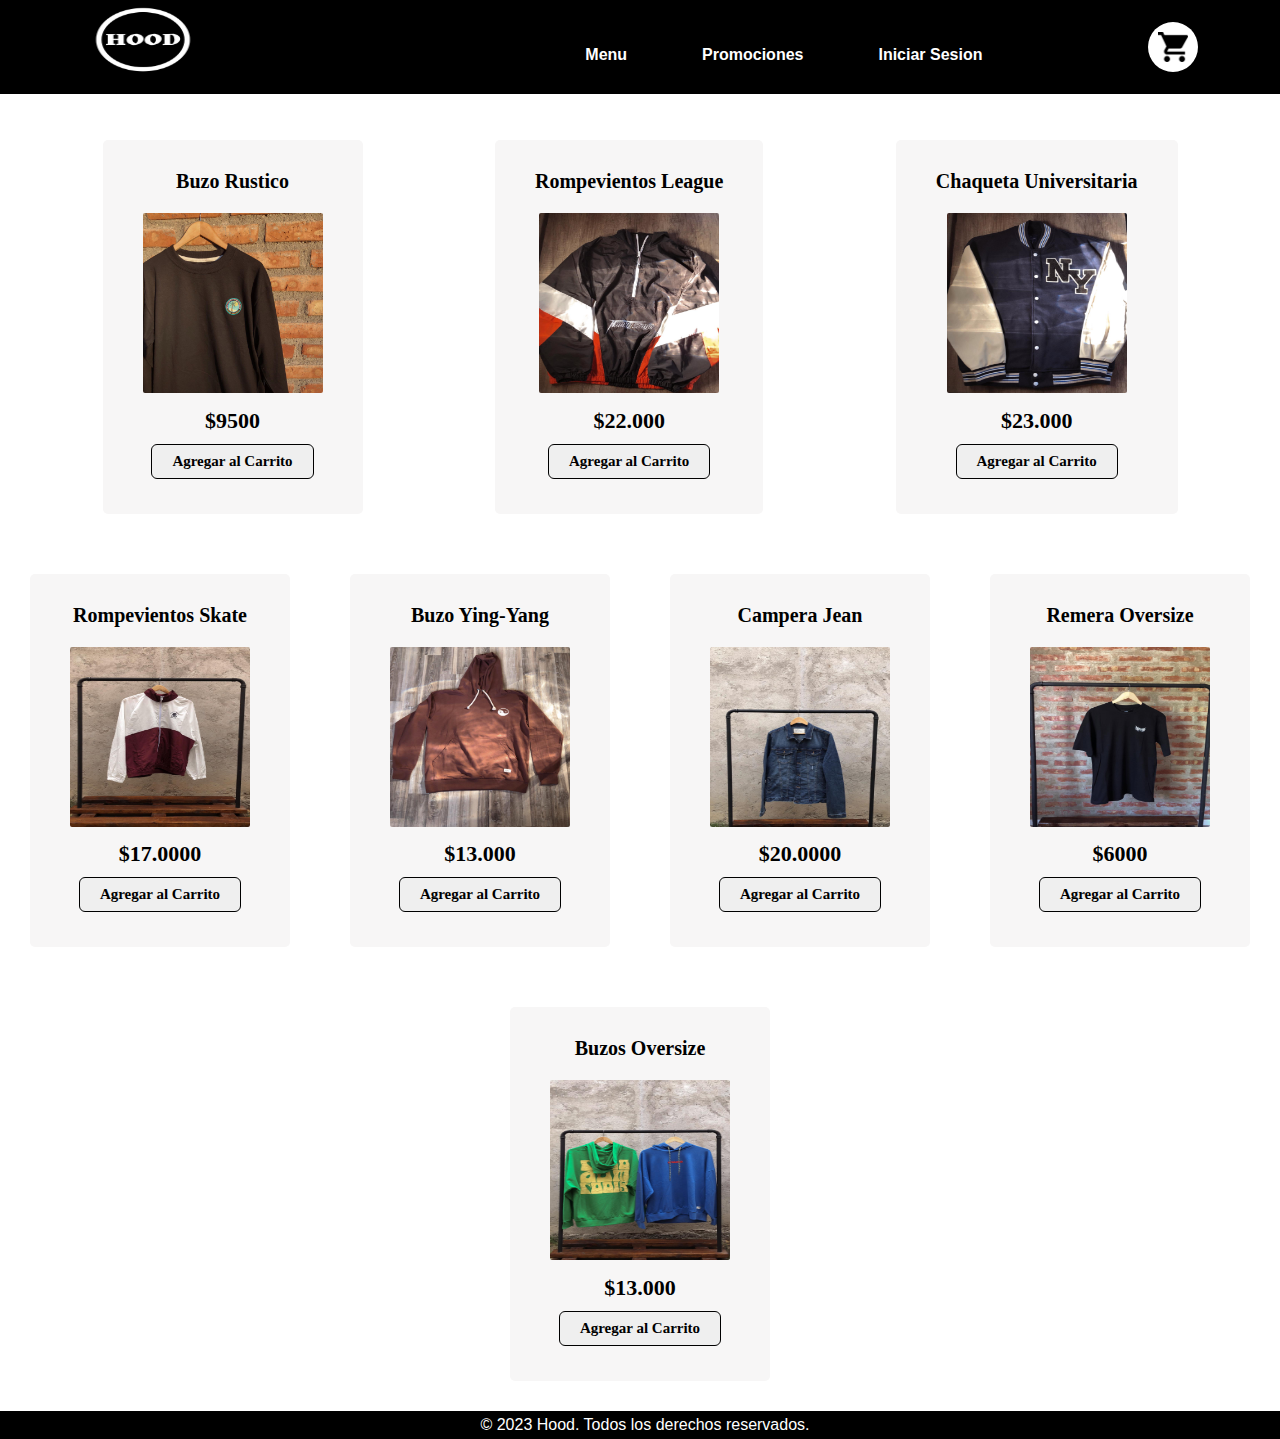
<file: prendas.html>
<!DOCTYPE html>
<html lang="en">
  <head>
    <title>HOOD tienda online</title>
    <meta charset="UTF-8">
    <meta name="viewport" content="width=device-width, initial-scale=1">
    <link href="css/style.css" rel="stylesheet">
  </head>

  <body id="prendas">
    <header>
      <div class="menu">
        <img src="img/Logo.jpg" alt="">
        <nav>
            <ul>
              <li><a href="index.html">Menu</a></li>
              <li><a href="promociones.html">Promociones</a></li>
              <li><a href="iniciarSesion.html">Iniciar Sesion</a></li>
            </ul>
        </nav>
      </div>
      <div class="carrito-icono">
        <button id="cart-toggle" class="cart-toggle" onclick="toggleCarritoMenu()">
          <span class="carrito-icono-bg"></span>
          <img src="img/icon_carrito3.png" alt="" class="carrito-icono-img">
        </button>      
    </header>
   <section class="page-content"> 
        <div class="card">
            <h3 class="titulo">Buzo Rustico</h3>
            <img class="imagen" src="img/buzoR.jpg" alt="">    
            <h1 class="precio">$9500</h1>
            <button class="buttonAdd" onclick="addToCart('buzoR', 'Buzo Rustico', 9500, 'img/buzoR.jpg')">Agregar al Carrito</button> 
        </div>
        <div class="card">
          <h3 class="titulo">Rompevientos League</h3>
          <img class="imagen" src="img/rompevientos2.jpg" alt="">    
          <h1 class="precio">$22.000</h1>
            <button class="buttonAdd" onclick="addToCart('rompevientos2', 'Rompevientos', 22000 ,'img/rompevientos2.jpg')">Agregar al Carrito</button> 
        </div>
        <div class="card">
          <h3 class="titulo">Chaqueta Universitaria</h3>
          <img class="imagen" src="img/universitaria.jpg" alt="">    
          <h1 class="precio">$23.000</h1>
            <button class="buttonAdd" onclick="addToCart('universitaria', 'Universitaria', 23000 ,'img/universitaria.jpg')">Agregar al Carrito</button> 
        </div>
        <div class="card">
           <h3 class="titulo">Rompevientos Skate</h3>
           <img class="imagen" src="img/rompevientos.jpg" alt="">   
           <h1 class="precio">$17.0000</h1>
           <button class="buttonAdd" onclick="addToCart('rompevientos', 'Rompevientos', 23000, 'img/rompevientos.jpg')">Agregar al Carrito</button>
        </div>
        <div class="card">
          <h3 class="titulo">Buzo Ying-Yang</h3>
          <img class="imagen" src="img/buzoY.jpg" alt=""> 
          <h1 class="precio">$13.000</h1>
          <button class="buttonAdd" onclick="addToCart('buzoY', 'Buzo Ying-Yang', 13000,'img/buzoY.jpg')">Agregar al Carrito</button> 
        </div>
        <div class="card">
          <h3 class="titulo">Campera Jean</h3>
          <img class="imagen" src="img/camperaJ.jpg" alt="">   
          <h1 class="precio">$20.0000</h1>
          <button class="buttonAdd" onclick="addToCart('camperaJ', 'Campera jean', 20000,'img/camperaJ.jpg')">Agregar al Carrito</button> 
        </div>
        <div class="card">
          <h3 class="titulo">Remera Oversize</h3>
          <img class="imagen" src="img/remera.jpg" alt="">   
          <h1 class="precio">$6000</h1>
          <button class="buttonAdd" onclick="addToCart('remeraR', 'Remera Oversize', 6000,'img/remera.jpg')">Agregar al Carrito</button> 
        </div>
      <div class="card">
        <h3 class="titulo">Buzos Oversize</h3>
        <img class="imagen"src="img/buzos.jpg" alt="">   
        <h1 class="precio">$13.000</h1>
        <button class="buttonAdd" onclick="addToCart('buzosO', 'Buzos Oversize', 13000,'img/buzos.jpg')">Agregar al Carrito</button> 
      </div>
   </section>
<!-- Menú lateral del carrito -->
<div class="carrito-menu" id="carrito-menu">
  <h2>
    <button class="flecha" onclick="toggleCarritoMenu()">
      <img class="flecha-icono" src="img/icon_flecha.svg" alt="">
    </button>
    <span>Carrito de compras</span>
  </h2>
  <div id="carrito-productos"></div>
  <div id="carrito-total"></div> <!-- Nuevo elemento para mostrar el total -->
  <button class="finalizar-compra">
    <a href="iniciarSesion.html" style="text-decoration: none;">Finalizar Compra </a>
  </button>
</div>
<footer>
  <p>&copy; 2023 Hood. Todos los derechos reservados.</p>
</footer> 
<script src="js/tienda.js"></script>
</body>
</html>
</file>
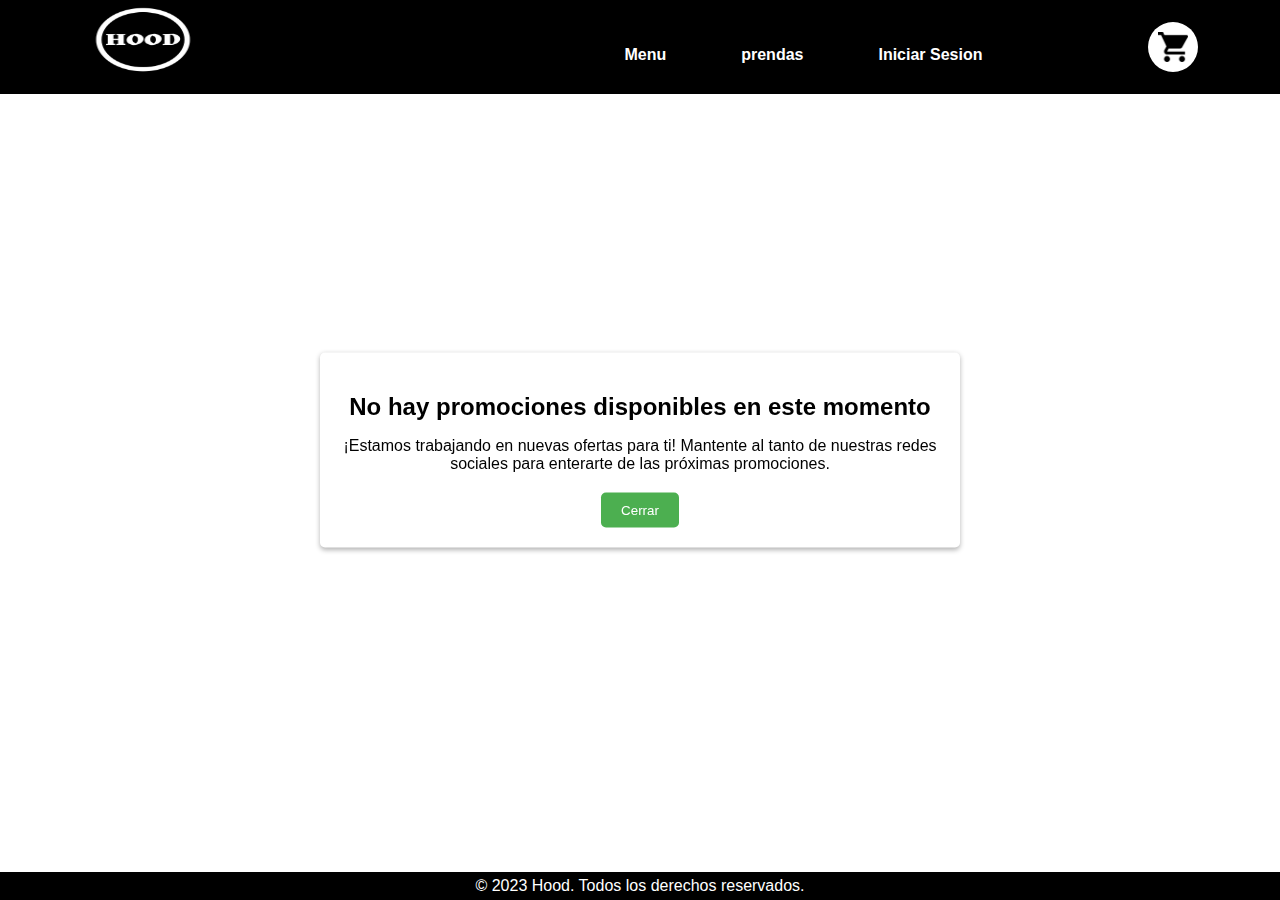
<file: promociones.html>
<!DOCTYPE html>
<html lang="en">
  <head>
    <title>HOOD tienda online</title>
    <meta charset="UTF-8">
    <meta name="viewport" content="width=device-width, initial-scale=1">
    <link href="css/style.css" rel="stylesheet">
  </head>

<body id="promociones">
    <header>
      <div class="menu">
        <img src="img/Logo.jpg" alt="">
        <nav>
            <ul>
              <li><a href="index.html">Menu</a></li>
              <li><a href="prendas.html">prendas</a></li>
              <li><a href="iniciarSesion.html">Iniciar Sesion</a></li>
            </ul>
        </nav>
      </div>
      <div class="carrito-icono">
        <button id="cart-toggle" class="cart-toggle" onclick="toggleCarritoMenu()">
          <span class="carrito-icono-bg"></span>
          <img src="img/icon_carrito3.png" alt="" class="carrito-icono-img">
        </button>      
    </header>

    <div id="cartel-promociones">
        <h2>No hay promociones disponibles en este momento</h2>
        <p>¡Estamos trabajando en nuevas ofertas para ti! Mantente al tanto de nuestras redes sociales para enterarte de las próximas promociones.</p>
        <button onclick="cerrarCartel()">Cerrar</button>
    </div>
 
<footer>
  <p>&copy; 2023 Hood. Todos los derechos reservados.</p>
</footer> 
</body>
<script>
    function cerrarCartel() {
      var cartel = document.getElementById('cartel-promociones');
      cartel.style.display = 'none';
      // Redireccionar al index
      window.location.href = 'index.html';
    }
    
    </script>
</html>
</file>
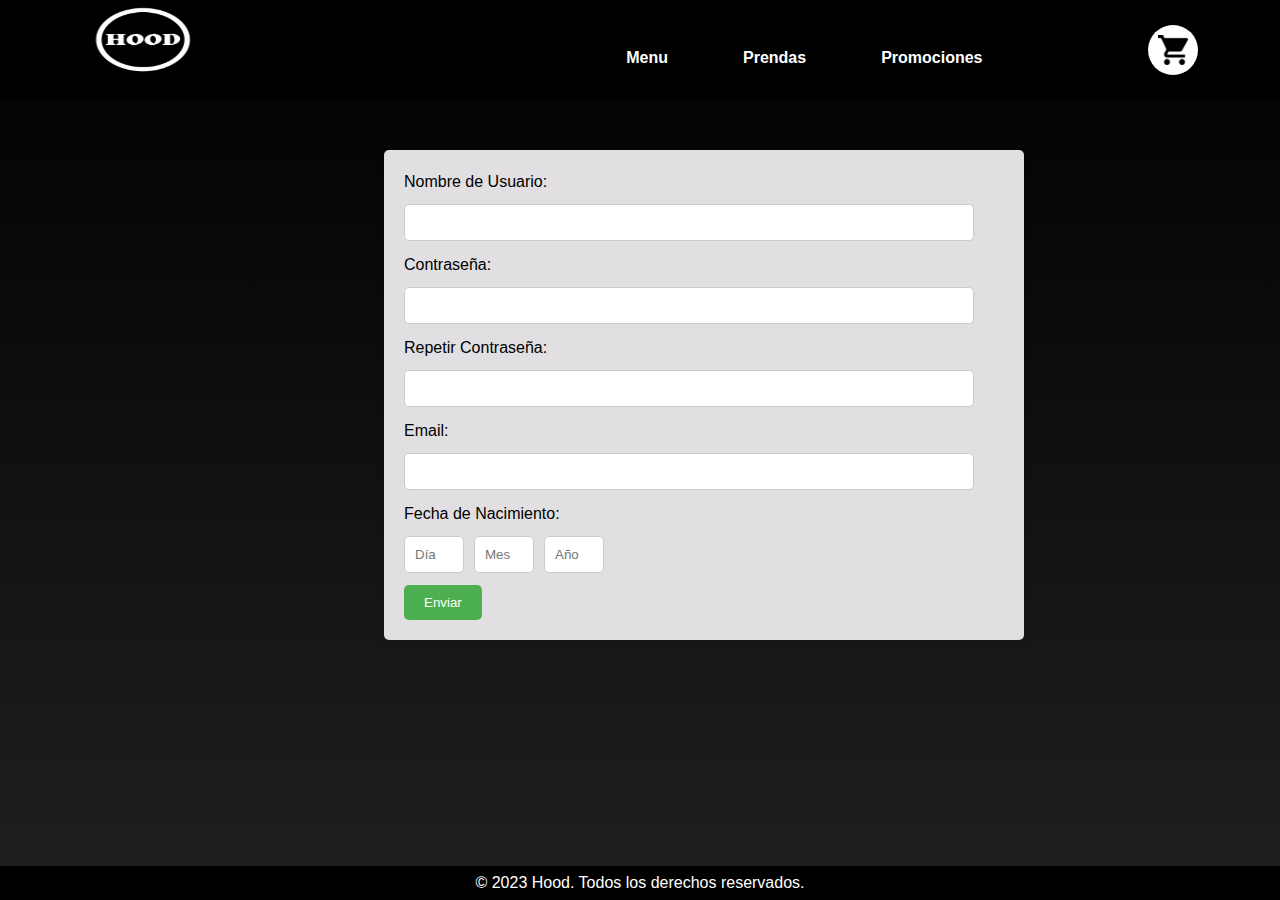
<file: registro.html>
<!DOCTYPE <!DOCTYPE html>
<html lang="en">
    <head>
        <title> HOOD tienda online</title>
        <meta charset="UTF-8">
        <meta name="viewport" content="width=device-width, initial-scale=1">
        <link href="css/style.css" rel="stylesheet">
    </head>
<body id="iniciarS">
    <header>
        <div class="menu">
          <img src="img/Logo.jpg" alt="">
          <nav>
              <ul>
                <li><a href="index.html">Menu</a></li>
                <li><a href="prendas.html">Prendas</a></li>
                <li><a href="promociones.html">Promociones</a></li>
              </ul>
          </nav>
        </div>
        <div class="carrito-icono">
            <button id="cart-toggle" class="cart-toggle" onclick="toggleCarritoMenu()">
              <span class="carrito-icono-bg"></span>
              <img src="img/icon_carrito3.png" alt="" class="carrito-icono-img">
            </button>   
    </header>
    <form id="miFormulario2">


        <label for="nombre">Nombre de Usuario:</label>
        <input type="text" id="nombre" name="nombre" >

        <label for="contrasena">Contraseña:</label>
        <input type="password" id="contrasena" name="contrasena">

        <label for="contrasena">Repetir Contraseña:</label>
        <input type="password" id="contrasena2" name="contrasena2">

        <label for="email">Email:</label>
        <input type="text" id="email" name="email" >
    
    
        <label for="fecha_nacimiento">Fecha de Nacimiento:</label>
        <div class="date-inputs">
          <input type="text" id="dia" name="dia" placeholder="D&iacute;a" >  
          <input type="text" id="mes" name="mes" placeholder="Mes" > 
          <input type="text" id="anio" name="anio" placeholder="A&ntilde;o" >
        </div>
    
        <div id="divUsoOpcional"></div>
    
        <input type="submit" value="Enviar" onclick="return validar();">
        
      </form>
      

    <footer>
      <p>&copy; 2023 Hood. Todos los derechos reservados.</p>
    </footer> 
</body>
<script>
document.addEventListener('DOMContentLoaded', function() {
    // Captura el formulario por su ID
    var form = document.getElementById('miFormulario2');

    // Agrega un controlador de eventos para el evento 'submit'
    form.addEventListener('submit', function(event) {
    // Evita que el formulario se envíe
    event.preventDefault();
    });
});
function validar() {
  // Obtener los valores de los campos del formulario
  var nombre = document.getElementById('nombre');
  var contrasena = document.getElementById('contrasena');
  var contrasena2 = document.getElementById('contrasena2');
  var email = document.getElementById('email');
  var dia = parseInt(document.getElementById('dia').value);
  var mes = parseInt(document.getElementById('mes').value);
  var anio = parseInt(document.getElementById('anio').value);
  
  
  // Crear un array para almacenar los campos con errores
  var camposConError = [];
  var camposArreglo = [];
  
  // Validar campos obligatorios
  if (!nombre.value || nombre.value.length < 4) {
    camposConError.push(nombre);
  } else {
    camposArreglo.push(nombre);
  }
  if (!contrasena.value || contrasena.value.length < 4) {
    camposConError.push(contrasena);
  } else {
    camposArreglo.push(contrasena);
  }
  if (!contrasena2.value || contrasena2.value.length < 4 || contrasena.value != contrasena2.value) {
    camposConError.push(contrasena2);
  } else {
    camposArreglo.push(contrasena2);
  }
  if (!dia || !esFechaValida(dia, mes, anio)) {
    camposConError.push(document.getElementById('dia'));
  } else {
    camposArreglo.push(document.getElementById('dia'));
  }
  if (!mes || !esFechaValida(dia, mes, anio)) {
    camposConError.push(document.getElementById('mes'));
  } else {
    camposArreglo.push(document.getElementById('mes'));
  }
  if (!anio || !esFechaValida(dia, mes, anio)) {
    camposConError.push(document.getElementById('anio'));
  } else {
    camposArreglo.push(document.getElementById('anio'));
  }
  if (!email.value || !validarEmail(email.value)) {
    camposConError.push(email);
  } else {
    camposArreglo.push(email);
  }
  
  // Verificar si se encontraron errores
  if (camposConError.length > 0) {
    marcarCamposConError(camposConError);
    limpiarCamposArreglos(camposArreglo);
    return false;
  }
  
  // Validación exitosa
  alert('¡Felicitaciones ya te registraste en HOOD!');
  
  // Restablecer formulario y eliminar el resaltado de errores
  resetForm();

  // Redireccionar al index
  window.location.href = 'index.html';

  return true;

}

// Función para validar la estructura de un email
function validarEmail(email) {
  var emailRegex = /^[^\s@]+@[^\s@]+\.[^\s@]+$/;
  return emailRegex.test(email);
}

function esFechaValida(dia, mes, anio) {
  // Verificar si el año es bisiesto
  var esBisiesto = (anio % 4 === 0 && anio % 100 !== 0) || anio % 400 === 0;
  
  // Verificar la cantidad de días en el mes
  var diasEnMes = [31, 28, 31, 30, 31, 30, 31, 31, 30, 31, 30, 31];
  
  // Ajustar la cantidad de días en febrero si es un año bisiesto
  if (esBisiesto) {
    diasEnMes[1] = 29;
  }
  
  // Verificar si el día está dentro del rango válido para el mes
  if (dia < 1 || dia > diasEnMes[mes - 1]) {
    return false;
  }
  
  return true;
}

// Función para marcar los campos con error
function marcarCamposConError(campos) {
  for (var i = 0; i < campos.length; i++) {
    var campo = campos[i];
    campo.style.borderColor = 'red';
  }
}

// Función para limpiar el resaltado de campos corregidos
function limpiarCamposArreglos(campos) {
  for (var i = 0; i < campos.length; i++) {
    var campo = campos[i];
    campo.style.borderColor = '';
  }
}
 
// Función para restablecer el formulario y eliminar el resaltado de errores
function resetForm() {
  var form = document.getElementById('miFormulario2');
  form.reset();
  
  var campos = form.elements;
  
  for (var i = 0; i < campos.length; i++) {
    var campo = campos[i];
    campo.style.borderColor = '';
  }
}



</script>


</html>
</file>
<file: css/style.css>
body{
  margin: 0;
  padding: 0;
  font-family: Arial, sans-serif;
  display: flex;
  flex-direction: column;
  min-height: 100vh;
  overflow-x: hidden;
}
/* Container */
#container {
  width: 100%;
  margin-left: auto;
  margin-right: auto;
  padding: 0;
  line-height: 1.5em;
  background: linear-gradient(to bottom, black, rgb(32, 32, 32));
}

/*header**************/
  header {
    background: black;
    width: 100%;
    clear: both;
    content:'';
    display: flex;

    z-index: 1;
    position: fixed;
    top: 0;
    left: 0;
  }
  
  .menu {
    width: 900px;
    margin: 0 auto;
  }
  
  img {
    width: 120px;
    height: 80px;
    float: left;
    padding: 0px;
    margin-left: 0;
  
  }
  
  nav {
    float: right;
  }
  
  nav ul li {
    list-style: none;
    margin-left: 75px;
    padding: 30px 0;
    float: left;
    position: relative;
  }
  
  nav ul li a {
    text-decoration: none;
    color: white;
    font-weight: bold;
  }
  
  nav ul li a::before {
    display: flex;
    content: '';
    width: 0%;
    background: white;
    height: 5px;
    top:0;
    position: absolute;
    transition: width 0.2s;
  }
  
  nav ul li a:hover::before {
    width: 100%;
  }
 
/* Sección de bienvenida ************************/
.seccion-bienvenida {
  position: relative;
}

.seccion-bienvenida .texto {
  z-index: 1;
  text-align: center;
  padding: 80px 20px;
  color: #fff;
  font-weight: bold;
}
.seccion-bienvenida .texto h2 {
  font-size: 45px;
  font-family: 'Times New Roman', Times, serif;
  font-weight: bold;
}

.seccion-bienvenida .texto p {
  font-size: 22px;
}

.seccion-bienvenida video {
  width: 100%;
  height: auto;
  max-width: 100%;
  margin: 0;
 
}

/* Sección "Sobre Nosotros" ****************************************/
.sobre-nosotros {
  padding: 80px 20px;
  text-align: center;
  color: #fff;
  font-weight: bold;
}

.sobre-nosotros  h2 {
  margin-top: 3px;
  font-size: 45px;
  font-family: 'Times New Roman', Times, serif;
  font-weight: bold;
}

.sobre-nosotros  p {
  font-size: 18px;
  margin-bottom: 20px;
}

.redes-sociales {
  display: flex;
  justify-content: center;
  align-items: center;
  gap: 20px;
  margin-top: 20px;
  margin-bottom: 0;
}

.redes-sociales img {
  width: 40px;
  height: 40px;
}

/* Footer */
footer {
  background-color: #000;
  color: #fff;
  text-align: center;
  padding: 5px;
  margin: 0;
  bottom: 0;
  margin-top: auto;
}

footer p {
  margin: 0;
}

/*pagina prendas**********************************************************************************************************************************/
#prendas{
  margin: 0;
  padding: 0;
  font-family: Arial, sans-serif;
  display: flex;
  flex-direction: column;
  min-height: 100vh;
  overflow-x: hidden;
  background-color: #fff;
}
.page-content {
  display: flex;
  flex-wrap: wrap;
  justify-content: space-evenly;
  margin-top: 110px;
}

.card {
margin: 30px;
padding: 30px 40px;
border-radius: 5px;
background-color: rgb(247, 246, 246);

display: flex;
flex-direction: column;
align-items: center;
text-align: center;
}


.card:hover {
  box-shadow: 5px 8px 16px 10px rgba(0,0,0,0.2);
  border-radius: 10px; 
}

.card .imagen {
  width: 180px;
  height: 180px;
  /*object-fit: cover;*/
  border-radius: 2px;

}
.card .precio {
  margin-bottom: 5px;
  font-size: 22px;
  font-style: initial;
  font-family: 'Times New Roman', Times, serif;
}
.card .buttonAdd {
  margin-top: 5px;
}
.card .titulo{
  font-size: 20px;
  font-style: initial;
  font-family: 'Times New Roman', Times, serif;
  margin-top:  0px;
  text-align: center;
}
 /* estilo boton ******************/
.buttonAdd {
    transition-duration: 0.4s;
    border: 1px solid black;
    color: black;
    padding: 8px 20px;
    text-align: center;
    border-radius: 6px;
    font-size: 15px;
    margin-bottom: 5px;
    
    font-size: 15px;
    font-family: 'Times New Roman', Times, serif;
    font-weight: bold;
  }

  
  .buttonAdd:hover {
    background-color: #070807; 
    color: white;
  }

  #prendas footer{
    background-color: #000;
    color: #fff;
    text-align: center;
    padding: 5px;
    margin: 0;
    bottom: 0;
    width: 100%; 
  }

  #prendas footer p {
    margin: 0;
  }  

/********************************************************* CARRITO **************************************************/
/* Estilos para el carrito de compras */
/*Menu lateral*/
.carrito-menu {
  position: fixed;
  top: 0;
  right: 0;
  width: 30%;
  height: 100%;
  background-color: #fff;
  padding: 20px;
  box-sizing: border-box;
  display: flex;
  flex-direction: column;
  align-items: center;
  justify-content: flex-start;
  transform: translateX(100%);
  transition: transform 0.3s ease;
  z-index: 2;
}

.carrito-menu.active {
  transform: translateX(0%);
}

.carrito-menu h2 { /*menu del carrito*/
  margin:0;
  display: flex;
  align-items: center;
}

.carrito-menu .flecha { /*flecha del carrito*/
  border: none;
  background-color: transparent;
  padding: 10px;
  margin-right: 30px;
  cursor: pointer;
}

.carrito-menu .flecha-icono {
  width: 25px; 
  height: 25px; 
}
.carrito-menu span {
  flex: 1;
  text-align: center;
}

.carrito-icono { /*icono del carrito*/
  width: 50px;
  height: 50px;
  margin: auto;
}

.carrito-icono button {
  width: 100%;
  height: 100%;
  padding: 0;
  border: none;
  background: none;
  position: relative;
}

.carrito-icono-bg {
  position: absolute;
  top: 0;
  left: 0;
  width: 100%;
  height: 100%;
  background-color: white;
  border-radius: 50%;
}

.carrito-icono-img {
  width: 60%;
  height: 60%;
  display: block;
  position: absolute;
  top: 50%;
  left: 50%;
  transform: translate(-50%, -50%);
}

/******AGREGAR AL CARRITO***/

#carrito-productos img {
  width: 90px;
  height: 90px;
  margin: 0;
}

/* Estilos para el total del carrito */
#carrito-total {
  padding: 10px;
  text-align: center;
  background-color: #f5f5f5;
  color: gray;
  font-weight: bold;
}

.carrito-menu ul {
  list-style-type: none;
  padding: 0;
  margin: 0;
}
.carrito-menu li {
  display: flex;
  align-items: center;
  padding: 10px;
  border-bottom: 1px solid #eee;
  font-size: 15px;
  gap: 10px;
}
.carrito-menu span {
  flex-grow: 1;
}

/* Estilos para los botones de "+" y "-" en el carrito */
.carrito-menu button {
  border: none;
  background-color: transparent;
  color: gray;
  cursor: pointer; 
  margin-top: 10px;
}
.carrito-menu .contador {
  display: inline-block;
  align-items: center;
}

.carrito-menu .contador span {
  font-size: 14px;
  margin: 0 5px;
}

.finalizar-compra {  /*boton finalizar compra*/
  background-color: #fff;
  color: gray;
  border: none;
  padding: 10px 20px;
  text-align: center;
  border-radius: 6px;
  font-size: 15px;
  font-family: 'Times New Roman', Times, serif;
  font-weight: bold;
  margin-top: 5px;
  --hover: rgb(63, 62, 62);
}
.finalizar-compra a{
  color: gray;
}

.finalizar-compra:hover,
.finalizar-compra:focus {
  box-shadow: 0 0.5em 0.5em -0.4em var(--hover);
  -webkit-transform: translateY(-0.25em);
  transform: translateY(-0.25em);
}

/******************************************FORMULARIO*******************************/
#iniciarS {
  width: 100%;
  margin: 0 ;
  padding: 0;
  line-height: 1.5em;
  background: linear-gradient(to bottom, black, rgb(32, 32, 32));
}

#miFormulario, form {
  background-color: rgb(225, 223, 226);
  padding: 20px;
  border-radius: 5px;
  box-shadow: 0 2px 5px rgba(0, 0, 0, 0.1);
  max-width: 600px;
  margin-top: 150px;
  margin-left: 30%;
  
}
label {
  display: block;
  margin-bottom: 10px;
}

input[type="text"],
select,
textarea {
  width: 95%;
  padding: 10px;
  border-radius: 5px;
  border: 1px solid #cccccc;
  margin-bottom: 12px;
}
input[type="password"],
select,
textarea {
  width: 95%;
  padding: 10px;
  border-radius: 5px;
  border: 1px solid #cccccc;
  margin-bottom: 12px;
}

select {
  height: 36px;
}

textarea {
  height: 100px;
}

.date-inputs {
  display: flex;
  gap: 10px;
}

.date-inputs input[type="text"] {
  width: 60px;
}

input[type="submit"] {
  background-color: #4caf50;
  color: #ffffff;
  padding: 10px 20px;
  border: none;
  border-radius: 5px;
  cursor: pointer;
}

input[type="submit"]:hover {
  background-color: #45a049;
}

#registro{
  margin-left: 75px;
}

/**************************************REGISTRO******************************/

#miFormulario2 form{
  background-color: rgb(225, 223, 226);
  padding: 20px;
  border-radius: 5px;
  box-shadow: 0 2px 5px rgba(0, 0, 0, 0.1);
  max-width: 600px;
  margin: auto;
}

/********************************PROMOCIONES************************************/

#cartel-promociones {
  position: fixed;
  top: 50%;
  left: 50%;
  transform: translate(-50%, -50%);
  background-color: #ffffff;
  padding: 20px;
  border-radius: 5px;
  box-shadow: 0px 2px 5px rgba(0, 0, 0, 0.3);
  text-align: center;
}

#cartel-promociones h2 {
  font-size: 24px;
  margin-bottom: 10px;
}

#cartel-promociones p {
  font-size: 16px;
  margin-bottom: 20px;
}

#cartel-promociones button {
  background-color: #4caf50;
  color: #ffffff;
  padding: 10px 20px;
  border: none;
  border-radius: 5px;
  cursor: pointer;
}

#cartel-promociones button:hover {
  background-color: #45a049;
}
</file>
